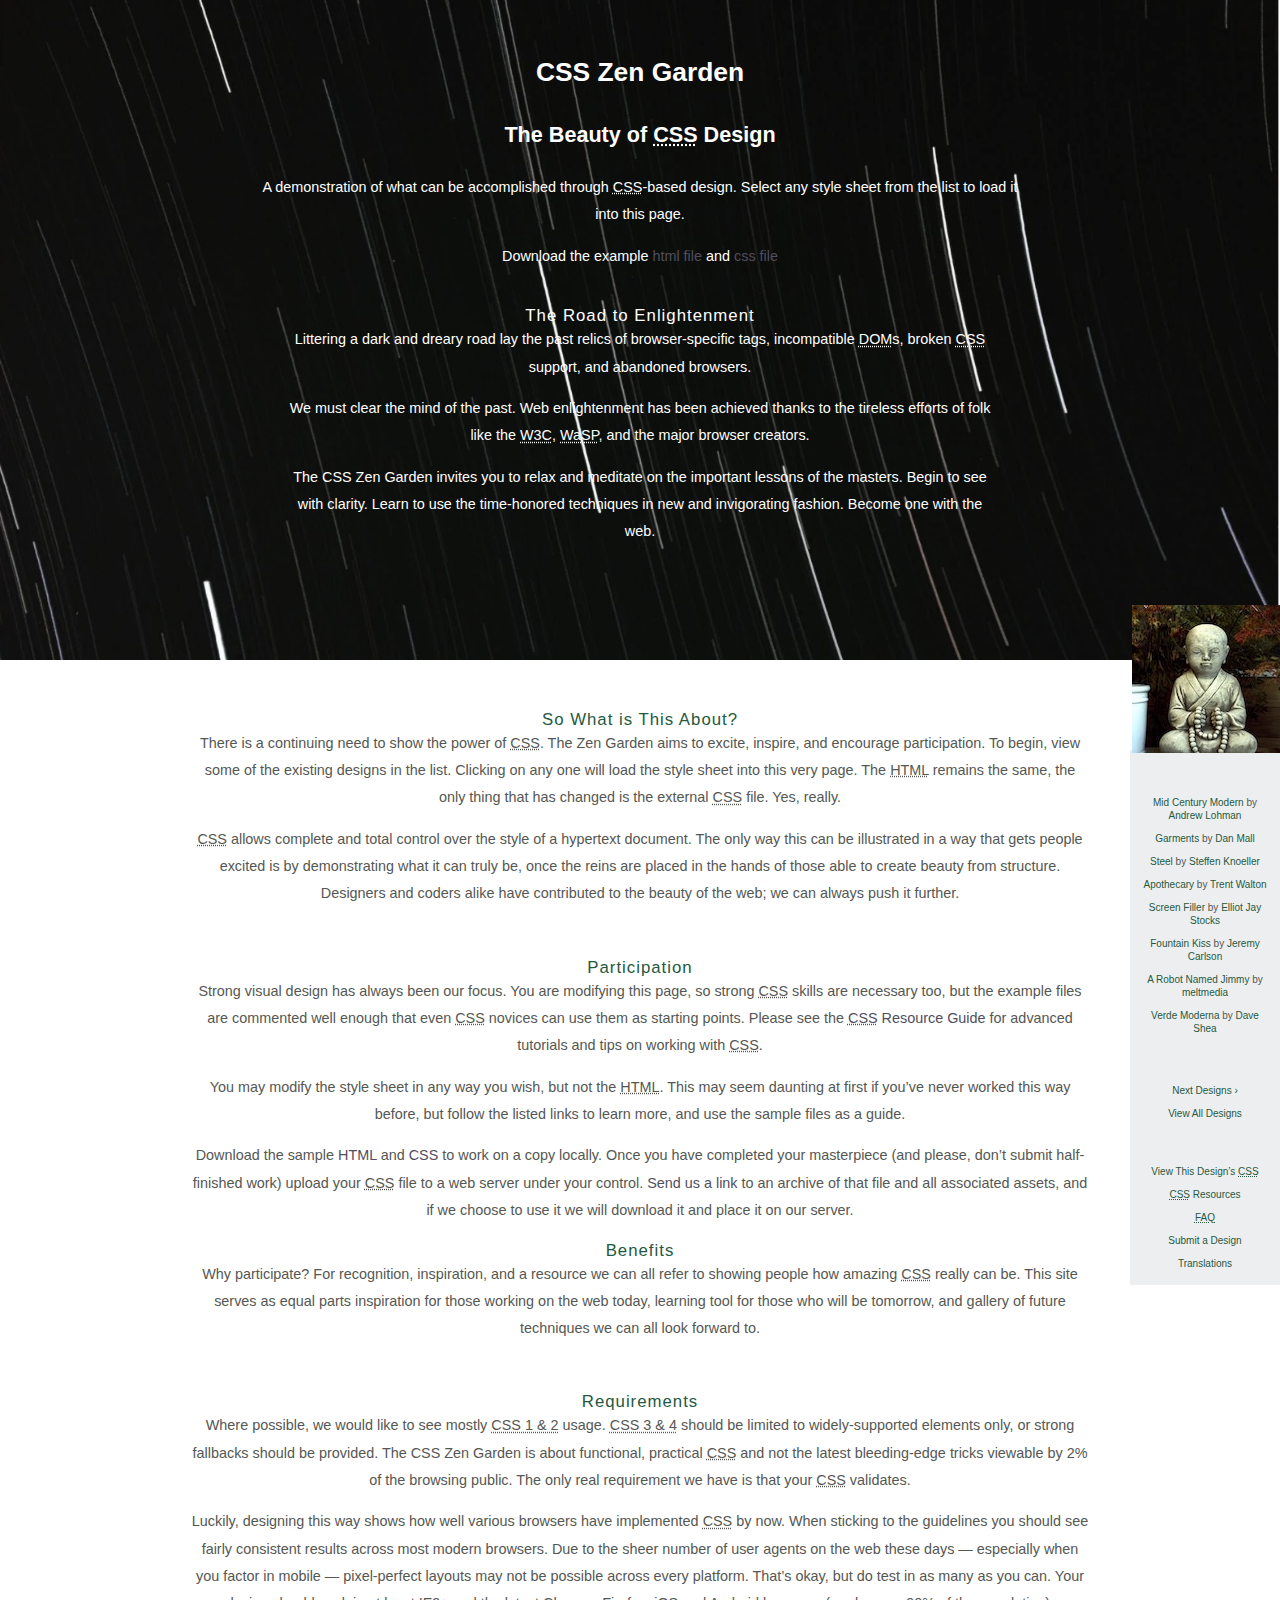
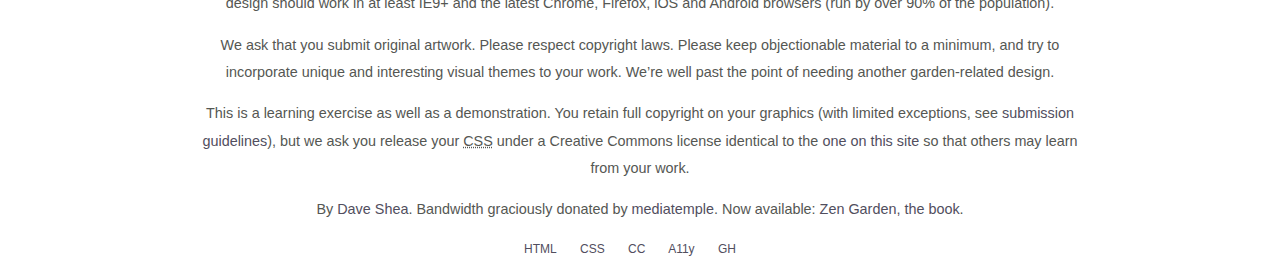
<file: gao.erica/csszengarden/index.html>
<!DOCTYPE html>
<html lang="en">
<head>
	<meta charset="utf-8">
	<title>CSS Zen Garden: The Beauty of CSS Design</title>

	<!-- <link rel="stylesheet" media="screen" href="style.css?v=8may2013"> -->
	<link rel="stylesheet" media="screen" href="theme.css">
	<link rel="alternate" type="application/rss+xml" title="RSS" href="http://www.csszengarden.com/zengarden.xml">

	<meta name="viewport" content="width=device-width, initial-scale=1.0">
	<meta name="author" content="Dave Shea">
	<meta name="description" content="A demonstration of what can be accomplished visually through CSS-based design.">
	<meta name="robots" content="all">


	<!--[if lt IE 9]>
	<script src="script/html5shiv.js"></script>
	<![endif]-->
</head>

<!--



	View source is a feature, not a bug. Thanks for your curiosity and
	interest in participating!

	Here are the submission guidelines for the new and improved csszengarden.com:

	- CSS3? Of course! Prefix for ALL browsers where necessary.
	- go responsive; test your layout at multiple screen sizes.
	- your browser testing baseline: IE9+, recent Chrome/Firefox/Safari, and iOS/Android
	- Graceful degradation is acceptable, and in fact highly encouraged.
	- use classes for styling. Don't use ids.
	- web fonts are cool, just make sure you have a license to share the files. Hosted 
	  services that are applied via the CSS file (ie. Google Fonts) will work fine, but
	  most that require custom HTML won't. TypeKit is supported, see the readme on this
	  page for usage instructions: https://github.com/mezzoblue/csszengarden.com/

	And a few tips on building your CSS file:

	- use :first-child, :last-child and :nth-child to get at non-classed elements
	- use ::before and ::after to create pseudo-elements for extra styling
	- use multiple background images to apply as many as you need to any element
	- use the Kellum Method for image replacement, if still needed. http://goo.gl/GXxdI
	- don't rely on the extra divs at the bottom. Use ::before and ::after instead.

		
-->

<body id="css-zen-garden">
<div class="page-wrapper">

	<section class="intro" id="zen-intro">
		<header role="banner">
			<h1>CSS Zen Garden</h1>
			<h2>The Beauty of <abbr title="Cascading Style Sheets">CSS</abbr> Design</h2>
		</header>

		<div class="summary" id="zen-summary" role="article">
			<p>A demonstration of what can be accomplished through <abbr title="Cascading Style Sheets">CSS</abbr>-based design. Select any style sheet from the list to load it into this page.</p>
			<p>Download the example <a href="/examples/index" title="This page's source HTML code, not to be modified.">html file</a> and <a href="/examples/style.css" title="This page's sample CSS, the file you may modify.">css file</a></p>
		</div>

		<div class="preamble" id="zen-preamble" role="article">
			<h3>The Road to Enlightenment</h3>
			<p>Littering a dark and dreary road lay the past relics of browser-specific tags, incompatible <abbr title="Document Object Model">DOM</abbr>s, broken <abbr title="Cascading Style Sheets">CSS</abbr> support, and abandoned browsers.</p>
			<p>We must clear the mind of the past. Web enlightenment has been achieved thanks to the tireless efforts of folk like the <abbr title="World Wide Web Consortium">W3C</abbr>, <abbr title="Web Standards Project">WaSP</abbr>, and the major browser creators.</p>
			<p>The CSS Zen Garden invites you to relax and meditate on the important lessons of the masters. Begin to see with clarity. Learn to use the time-honored techniques in new and invigorating fashion. Become one with the web.</p>
		</div>
	</section>

	<div class="main supporting" id="zen-supporting" role="main">
		<div class="explanation" id="zen-explanation" role="article">
			<h3>So What is This About?</h3>
			<p>There is a continuing need to show the power of <abbr title="Cascading Style Sheets">CSS</abbr>. The Zen Garden aims to excite, inspire, and encourage participation. To begin, view some of the existing designs in the list. Clicking on any one will load the style sheet into this very page. The <abbr title="HyperText Markup Language">HTML</abbr> remains the same, the only thing that has changed is the external <abbr title="Cascading Style Sheets">CSS</abbr> file. Yes, really.</p>
			<p><abbr title="Cascading Style Sheets">CSS</abbr> allows complete and total control over the style of a hypertext document. The only way this can be illustrated in a way that gets people excited is by demonstrating what it can truly be, once the reins are placed in the hands of those able to create beauty from structure. Designers and coders alike have contributed to the beauty of the web; we can always push it further.</p>
		</div>

		<div class="participation" id="zen-participation" role="article">
			<h3>Participation</h3>
			<p>Strong visual design has always been our focus. You are modifying this page, so strong <abbr title="Cascading Style Sheets">CSS</abbr> skills are necessary too, but the example files are commented well enough that even <abbr title="Cascading Style Sheets">CSS</abbr> novices can use them as starting points. Please see the <a href="http://www.mezzoblue.com/zengarden/resources/" title="A listing of CSS-related resources"><abbr title="Cascading Style Sheets">CSS</abbr> Resource Guide</a> for advanced tutorials and tips on working with <abbr title="Cascading Style Sheets">CSS</abbr>.</p>
			<p>You may modify the style sheet in any way you wish, but not the <abbr title="HyperText Markup Language">HTML</abbr>. This may seem daunting at first if you&#8217;ve never worked this way before, but follow the listed links to learn more, and use the sample files as a guide.</p>
			<p>Download the sample <a href="/examples/index" title="This page's source HTML code, not to be modified.">HTML</a> and <a href="/examples/style.css" title="This page's sample CSS, the file you may modify.">CSS</a> to work on a copy locally. Once you have completed your masterpiece (and please, don&#8217;t submit half-finished work) upload your <abbr title="Cascading Style Sheets">CSS</abbr> file to a web server under your control. <a href="http://www.mezzoblue.com/zengarden/submit/" title="Use the contact form to send us your CSS file">Send us a link</a> to an archive of that file and all associated assets, and if we choose to use it we will download it and place it on our server.</p>
		</div>

		<div class="benefits" id="zen-benefits" role="article">
			<h3>Benefits</h3>
			<p>Why participate? For recognition, inspiration, and a resource we can all refer to showing people how amazing <abbr title="Cascading Style Sheets">CSS</abbr> really can be. This site serves as equal parts inspiration for those working on the web today, learning tool for those who will be tomorrow, and gallery of future techniques we can all look forward to.</p>
		</div>

		<div class="requirements" id="zen-requirements" role="article">
			<h3>Requirements</h3>
			<p>Where possible, we would like to see mostly <abbr title="Cascading Style Sheets, levels 1 and 2">CSS 1 &amp; 2</abbr> usage. <abbr title="Cascading Style Sheets, levels 3 and 4">CSS 3 &amp; 4</abbr> should be limited to widely-supported elements only, or strong fallbacks should be provided. The CSS Zen Garden is about functional, practical <abbr title="Cascading Style Sheets">CSS</abbr> and not the latest bleeding-edge tricks viewable by 2% of the browsing public. The only real requirement we have is that your <abbr title="Cascading Style Sheets">CSS</abbr> validates.</p>
			<p>Luckily, designing this way shows how well various browsers have implemented <abbr title="Cascading Style Sheets">CSS</abbr> by now. When sticking to the guidelines you should see fairly consistent results across most modern browsers. Due to the sheer number of user agents on the web these days &#8212; especially when you factor in mobile &#8212; pixel-perfect layouts may not be possible across every platform. That&#8217;s okay, but do test in as many as you can. Your design should work in at least IE9+ and the latest Chrome, Firefox, iOS and Android browsers (run by over 90% of the population).</p>
			<p>We ask that you submit original artwork. Please respect copyright laws. Please keep objectionable material to a minimum, and try to incorporate unique and interesting visual themes to your work. We&#8217;re well past the point of needing another garden-related design.</p>
			<p>This is a learning exercise as well as a demonstration. You retain full copyright on your graphics (with limited exceptions, see <a href="http://www.mezzoblue.com/zengarden/submit/guidelines/">submission guidelines</a>), but we ask you release your <abbr title="Cascading Style Sheets">CSS</abbr> under a Creative Commons license identical to the <a href="http://creativecommons.org/licenses/by-nc-sa/3.0/" title="View the Zen Garden's license information.">one on this site</a> so that others may learn from your work.</p>
			<p role="contentinfo">By <a href="http://www.mezzoblue.com/">Dave Shea</a>. Bandwidth graciously donated by <a href="http://www.mediatemple.net/">mediatemple</a>. Now available: <a href="http://www.amazon.com/exec/obidos/ASIN/0321303474/mezzoblue-20/">Zen Garden, the book</a>.</p>
		</div>

		<footer>
			<a href="http://validator.w3.org/check/referer" title="Check the validity of this site&#8217;s HTML" class="zen-validate-html">HTML</a>
			<a href="http://jigsaw.w3.org/css-validator/check/referer" title="Check the validity of this site&#8217;s CSS" class="zen-validate-css">CSS</a>
			<a href="http://creativecommons.org/licenses/by-nc-sa/3.0/" title="View the Creative Commons license of this site: Attribution-NonCommercial-ShareAlike." class="zen-license">CC</a>
			<a href="http://mezzoblue.com/zengarden/faq/#aaa" title="Read about the accessibility of this site" class="zen-accessibility">A11y</a>
			<a href="https://github.com/mezzoblue/csszengarden.com" title="Fork this site on Github" class="zen-github">GH</a>
		</footer>

	</div>


	<aside class="sidebar" role="complementary">
		<div class="wrapper">

			<div class="design-selection" id="design-selection">
				<h3 class="select">Select a Design:</h3>
				<nav role="navigation">
					<ul>
					<li>
						<a href="/221/" class="design-name">Mid Century Modern</a> by						<a href="http://andrewlohman.com/" class="designer-name">Andrew Lohman</a>
					</li>					<li>
						<a href="/220/" class="design-name">Garments</a> by						<a href="http://danielmall.com/" class="designer-name">Dan Mall</a>
					</li>					<li>
						<a href="/219/" class="design-name">Steel</a> by						<a href="http://steffen-knoeller.de" class="designer-name">Steffen Knoeller</a>
					</li>					<li>
						<a href="/218/" class="design-name">Apothecary</a> by						<a href="http://trentwalton.com" class="designer-name">Trent Walton</a>
					</li>					<li>
						<a href="/217/" class="design-name">Screen Filler</a> by						<a href="http://elliotjaystocks.com/" class="designer-name">Elliot Jay Stocks</a>
					</li>					<li>
						<a href="/216/" class="design-name">Fountain Kiss</a> by						<a href="http://jeremycarlson.com" class="designer-name">Jeremy Carlson</a>
					</li>					<li>
						<a href="/215/" class="design-name">A Robot Named Jimmy</a> by						<a href="http://meltmedia.com/" class="designer-name">meltmedia</a>
					</li>					<li>
						<a href="/214/" class="design-name">Verde Moderna</a> by						<a href="http://www.mezzoblue.com/" class="designer-name">Dave Shea</a>
					</li>					</ul>
				</nav>
			</div>

			<div class="design-archives" id="design-archives">
				<h3 class="archives">Archives:</h3>
				<nav role="navigation">
					<ul>
						<li class="next">
							<a href="/214/page1">
								Next Designs <span class="indicator">&rsaquo;</span>
							</a>
						</li>
						<li class="viewall">
							<a href="http://www.mezzoblue.com/zengarden/alldesigns/" title="View every submission to the Zen Garden.">
								View All Designs							</a>
						</li>
					</ul>
				</nav>
			</div>

			<div class="zen-resources" id="zen-resources">
				<h3 class="resources">Resources:</h3>
				<ul>
					<li class="view-css">
						<a href="style.css" title="View the source CSS file of the currently-viewed design.">
							View This Design&#8217;s <abbr title="Cascading Style Sheets">CSS</abbr>						</a>
					</li>
					<li class="css-resources">
						<a href="http://www.mezzoblue.com/zengarden/resources/" title="Links to great sites with information on using CSS.">
							<abbr title="Cascading Style Sheets">CSS</abbr> Resources						</a>
					</li>
					<li class="zen-faq">
						<a href="http://www.mezzoblue.com/zengarden/faq/" title="A list of Frequently Asked Questions about the Zen Garden.">
							<abbr title="Frequently Asked Questions">FAQ</abbr>						</a>
					</li>
					<li class="zen-submit">
						<a href="http://www.mezzoblue.com/zengarden/submit/" title="Send in your own CSS file.">
							Submit a Design						</a>
					</li>
					<li class="zen-translations">
						<a href="http://www.mezzoblue.com/zengarden/translations/" title="View translated versions of this page.">
							Translations						</a>
					</li>
				</ul>
			</div>
		</div>
	</aside>


</div>

<!--

	These superfluous divs/spans were originally provided as catch-alls to add extra imagery.
	These days we have full ::before and ::after support, favour using those instead.
	These only remain for historical design compatibility. They might go away one day.
		
-->
<div class="extra1" role="presentation"></div><div class="extra2" role="presentation"></div><div class="extra3" role="presentation"></div>
<div class="extra4" role="presentation"></div><div class="extra5" role="presentation"></div><div class="extra6" role="presentation"></div>

</body>
</html>
</file>
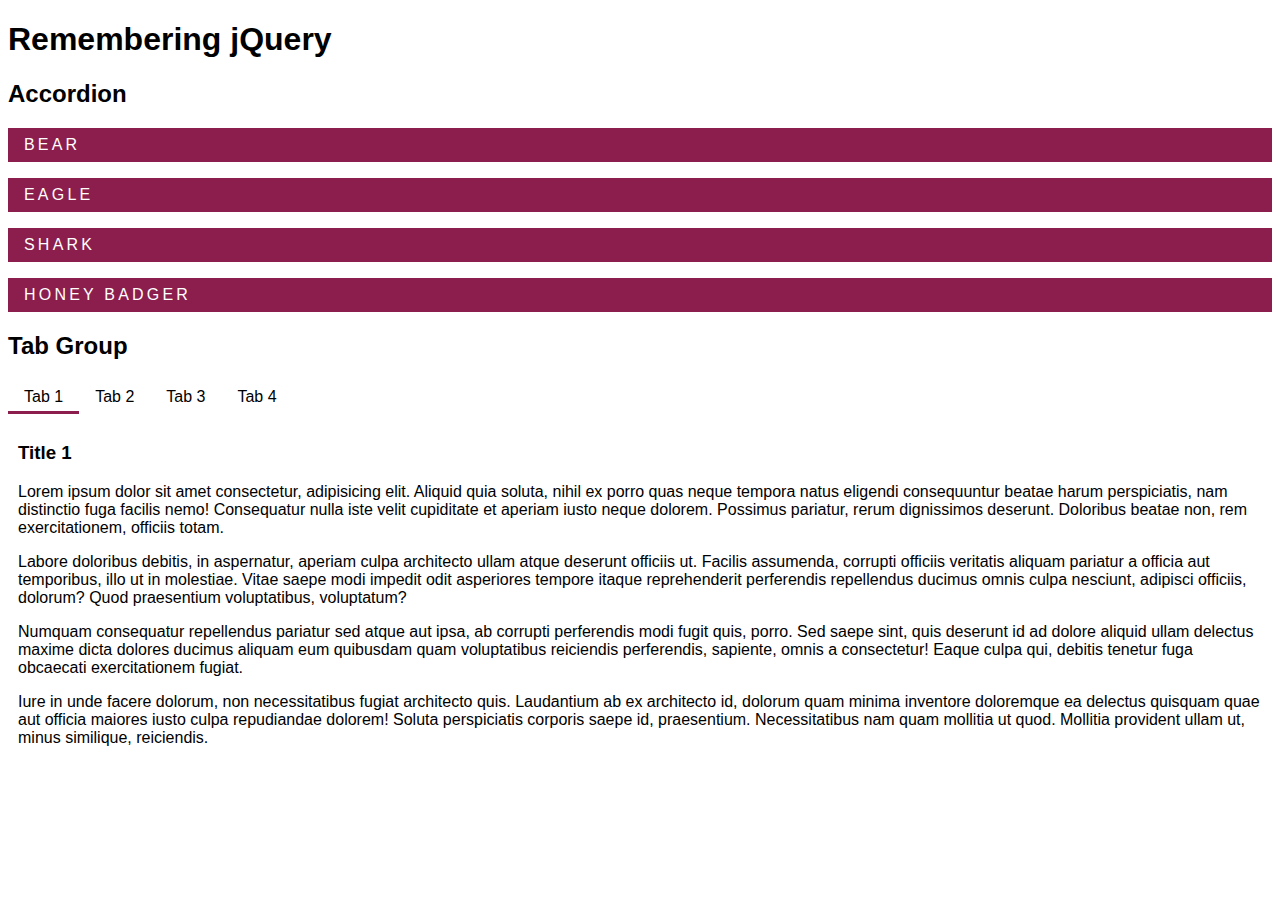
<file: gao.erica/demo/jquery.html>
<!DOCTYPE html>
<html lang="en">
<head>
	<meta charset="UTF-8">
	<meta name="viewport" content="width=device-width, initial-scale=1.0">
	<title>Remembering jQuery</title>

	<link rel="stylesheet" href="css/style.css">


	<script src="https://code.jquery.com/jquery-3.2.1.min.js"></script>
	<script src="js/script.js"></script>

</head>
<body>
	<header class="container">
		<h1>Remembering jQuery</h1>
	</header>
	<div class="container">
		<h2>Accordion</h2>
		<!-- dl.accordion>(dt+dd)*4 EMET SHORTCUT-->
		<dl class="accordion">
			<dt>Bear</dt>
			<dd>Lives in the Woods</dd>
			<dt>Eagle</dt>
			<dd >Lives in the Sky</dd>
			<dt>Shark</dt>
			<dd>Lives in the Ocean</dd>
			<dt>Honey Badger</dt>
			<dd>It's habitat is unknown</dd>
		</dl>

	</div>

	<div class="container">
      <h2>Tab Group</h2>

      <div class="tabgroup">
         <div class="tabs">
            <!-- .tab*4>{Tab $} -->
            <div class="tab active">Tab 1</div>
            <div class="tab">Tab 2</div>
            <div class="tab">Tab 3</div>
            <div class="tab">Tab 4</div>
         </div>
         <div class="contents">
            <!-- .content*4>h3{Title $}+(p*4>lorem50) -->
            <div class="content active">
               <h3>Title 1</h3>
               <p>Lorem ipsum dolor sit amet consectetur, adipisicing elit. Aliquid quia soluta, nihil ex porro quas neque tempora natus eligendi consequuntur beatae harum perspiciatis, nam distinctio fuga facilis nemo! Consequatur nulla iste velit cupiditate et aperiam iusto neque dolorem. Possimus pariatur, rerum dignissimos deserunt. Doloribus beatae non, rem exercitationem, officiis totam.</p>
               <p>Labore doloribus debitis, in aspernatur, aperiam culpa architecto ullam atque deserunt officiis ut. Facilis assumenda, corrupti officiis veritatis aliquam pariatur a officia aut temporibus, illo ut in molestiae. Vitae saepe modi impedit odit asperiores tempore itaque reprehenderit perferendis repellendus ducimus omnis culpa nesciunt, adipisci officiis, dolorum? Quod praesentium voluptatibus, voluptatum?</p>
               <p>Numquam consequatur repellendus pariatur sed atque aut ipsa, ab corrupti perferendis modi fugit quis, porro. Sed saepe sint, quis deserunt id ad dolore aliquid ullam delectus maxime dicta dolores ducimus aliquam eum quibusdam quam voluptatibus reiciendis perferendis, sapiente, omnis a consectetur! Eaque culpa qui, debitis tenetur fuga obcaecati exercitationem fugiat.</p>
               <p>Iure in unde facere dolorum, non necessitatibus fugiat architecto quis. Laudantium ab ex architecto id, dolorum quam minima inventore doloremque ea delectus quisquam quae aut officia maiores iusto culpa repudiandae dolorem! Soluta perspiciatis corporis saepe id, praesentium. Necessitatibus nam quam mollitia ut quod. Mollitia provident ullam ut, minus similique, reiciendis.</p>
            </div>
            <div class="content">
               <h3>Title 2</h3>
               <p>Lorem, ipsum dolor sit amet consectetur adipisicing, elit. Minima voluptatibus, eligendi quia, natus repudiandae blanditiis dolore dolores adipisci tempora reiciendis a ipsam at nihil soluta dolorem voluptatem quidem, praesentium, aliquid. Consequatur aspernatur delectus, corporis nobis illo, obcaecati facere eaque! Perferendis cupiditate, beatae architecto vitae recusandae consectetur dignissimos nesciunt cumque rem.</p>
               <p>Illo, soluta quis dolor, iste fuga consectetur impedit sit sapiente reprehenderit delectus aliquam assumenda non nulla molestias optio eveniet. Quod inventore pariatur esse maxime sapiente illo veniam, amet cum recusandae mollitia totam molestiae, minima omnis rerum placeat harum voluptatum consequatur, nihil cumque? Doloremque corporis, fugit neque commodi vel, inventore dolor.</p>
               <p>Minima in tempore quos temporibus atque cupiditate culpa totam at similique quasi, voluptate. Cumque officia hic repudiandae quaerat laudantium aliquid mollitia itaque omnis maiores voluptas, accusantium dolores, illum debitis quibusdam, neque ratione distinctio, quam? Alias deserunt sapiente doloribus, perspiciatis facere minus dolore voluptas consectetur incidunt eligendi molestiae qui voluptatem exercitationem.</p>
               <p>Maxime, sed! Hic iste quae non saepe praesentium nesciunt eaque facilis animi aperiam exercitationem laboriosam optio error ab earum ut, et. Odio hic sit reiciendis itaque dolorem, iste sequi harum, voluptatum amet dolores voluptate, omnis possimus distinctio consectetur molestias atque? Non eum adipisci velit suscipit excepturi a esse fugit distinctio.</p>
            </div>
            <div class="content">
               <h3>Title 3</h3>
               <p>Lorem ipsum dolor sit amet consectetur adipisicing elit. Eaque tempore aliquam, maiores dolorem iste iure ipsam, vitae tenetur hic cumque. Ipsa temporibus earum ratione voluptatem ut odio. Iure ratione recusandae distinctio expedita praesentium, assumenda, quae atque asperiores minus magnam, sed voluptatem, suscipit. Rerum officiis voluptate voluptatum facere id. Ipsa, pariatur!</p>
               <p>Non ipsam error maxime culpa, aut? Unde quo nemo nesciunt expedita corporis, mollitia consequatur, possimus nisi fugiat non, libero similique asperiores quidem natus rerum, illum doloremque esse accusantium magni adipisci? Voluptates mollitia alias amet quasi magnam quod debitis provident rem aspernatur recusandae accusantium facere nostrum a ut, commodi vero minima?</p>
               <p>Nihil reiciendis quod et, odit! Qui dolor officia amet possimus accusantium voluptas aperiam quam ad eligendi mollitia quia quae velit, quisquam nisi, laborum eos! Aspernatur facere sed labore dicta illum omnis voluptatum consectetur, recusandae deleniti ad atque ipsa tempora? Ab ut illum dolore consequatur nostrum cumque rerum libero dolorum odit.</p>
               <p>Inventore, ullam doloribus commodi necessitatibus sapiente minima cum quidem distinctio temporibus iusto placeat, debitis aliquam tenetur molestiae, aliquid! Saepe reiciendis numquam corrupti in doloribus est natus, sit mollitia, vel, qui voluptatum ea, quod. Tenetur similique dolores, eum, nulla quo porro fugit, quibusdam aperiam tempora odio accusantium itaque veniam omnis explicabo.</p>
            </div>
            <div class="content">
               <h3>Title 4</h3>
               <p>Lorem ipsum, dolor sit amet consectetur adipisicing elit. A esse similique non voluptatem repellendus expedita at ratione quis et quisquam nemo optio sed minima rem, mollitia delectus quasi quae nobis, minus incidunt harum odio fuga. Perferendis qui inventore fugiat voluptate animi, quos corrupti quaerat ea exercitationem totam ab, in, molestias.</p>
               <p>Consequuntur enim quidem dolorum earum cum beatae facere, officiis aliquam deserunt temporibus quod deleniti eveniet commodi veritatis accusamus consequatur ex perferendis fugiat libero alias, provident nam nemo minima soluta minus! Labore vitae, beatae enim esse incidunt, odit quos, modi, eligendi quidem doloribus porro quibusdam aperiam. Quibusdam aut, ut error consequuntur?</p>
               <p>Voluptas maxime similique aut nam ex recusandae aspernatur modi ut sunt nemo earum, ullam magni, saepe quam veniam perferendis tempore inventore laudantium eius, tenetur fuga eos, accusamus! Quam, explicabo, dolore. Fugit minima esse adipisci eligendi exercitationem dolor, laborum natus deleniti eum, consectetur et hic. Natus voluptate, aspernatur numquam perspiciatis id.</p>
               <p>Sit laborum illo nulla, eligendi excepturi distinctio a enim debitis totam. Praesentium saepe distinctio iusto vitae veniam laudantium velit sint tenetur corporis accusantium at possimus ex voluptate repellendus libero tempore, debitis odit repudiandae nulla dolor! Quasi architecto ducimus quis ratione. Architecto ipsam eos illo minima, saepe provident cumque voluptas incidunt!</p>
            </div>
         </div>
      </div>
   </div>

</body>
</html>
</file>
<file: gao.erica/csszengarden/style.css>
/* css Zen Garden default style v1.02 */
/* css released under Creative Commons License - http://creativecommons.org/licenses/by-nc-sa/1.0/  */

/* This file based on 'Tranquille' by Dave Shea */
/* You may use this file as a foundation for any new work, but you may find it easier to start from scratch. */
/* Not all elements are defined in this file, so you'll most likely want to refer to the xhtml as well. */

/* Your images should be linked as if the CSS file sits in the same folder as the images. ie. no paths. */


/* basic elements */
html {
	margin: 0;
	padding: 0;
	}
body { 
	font: 75% georgia, sans-serif;
	line-height: 1.88889;
	color: #555753; 
	background: #fff url(http://csszengarden.com/001/blossoms.jpg) no-repeat bottom right; 
	margin: 0; 
	padding: 0;
	}
p { 
	margin-top: 0; 
	text-align: justify;
	}
h3 { 
	font: italic normal 1.4em georgia, sans-serif;
	letter-spacing: 1px; 
	margin-bottom: 0; 
	color: #7D775C;
	}
a:link { 
	font-weight: bold; 
	text-decoration: none; 
	color: #B7A5DF;
	}
a:visited { 
	font-weight: bold; 
	text-decoration: none; 
	color: #D4CDDC;
	}
a:hover, a:focus, a:active { 
	text-decoration: underline; 
	color: #9685BA;
	}
abbr {
	border-bottom: none;
	}


/* specific divs */
.page-wrapper { 
	background: url(http://csszengarden.com/001/zen-bg.jpg) no-repeat top left; 
	padding: 0 175px 0 110px;  
	margin: 0; 
	position: relative;
	}

.intro { 
	min-width: 470px;
	width: 100%;
	}

header h1 { 
	background: transparent url(http://csszengarden.com/001/h1.gif) no-repeat top left;
	margin-top: 10px;
	display: block;
	width: 219px;
	height: 87px;
	float: left;

	text-indent: 100%;
	white-space: nowrap;
	overflow: hidden;
	}
header h2 { 
	background: transparent url(http://csszengarden.com/001/h2.gif) no-repeat top left; 
	margin-top: 58px; 
	margin-bottom: 40px; 
	width: 200px; 
	height: 18px; 
	float: right;

	text-indent: 100%;
	white-space: nowrap;
	overflow: hidden;
	}
header {
	padding-top: 20px;
	height: 87px;
}

.summary {
	clear: both; 
	margin: 20px 20px 20px 10px; 
	width: 160px; 
	float: left;
	}
.summary p {
	font: italic 1.1em/2.2 georgia; 
	text-align: center;
	}

.preamble {
	clear: right; 
	padding: 0px 10px 0 10px;
	}
.supporting {	
	padding-left: 10px; 
	margin-bottom: 40px;
	}

footer { 
	text-align: center; 
	}
footer a:link, footer a:visited { 
	margin-right: 20px; 
	}

.sidebar {
	margin-left: 600px; 
	position: absolute; 
	top: 0; 
	right: 0;
	}
.sidebar .wrapper { 
	font: 10px verdana, sans-serif; 
	background: transparent url(http://csszengarden.com/001/paper-bg.jpg) top left repeat-y; 
	padding: 10px; 
	margin-top: 150px; 
	width: 130px; 
	}
.sidebar h3.select { 
	background: transparent url(http://csszengarden.com/001/h3.gif) no-repeat top left; 
	margin: 10px 0 5px 0; 
	width: 97px; 
	height: 16px; 

	text-indent: 100%;
	white-space: nowrap;
	overflow: hidden;
	}
.sidebar h3.archives { 
	background: transparent url(http://csszengarden.com/001/h5.gif) no-repeat top left; 
	margin: 25px 0 5px 0; 
	width:57px; 
	height: 14px; 

	text-indent: 100%;
	white-space: nowrap;
	overflow: hidden;
	}
.sidebar h3.resources { 
	background: transparent url(http://csszengarden.com/001/h6.gif) no-repeat top left; 
	margin: 25px 0 5px 0; 
	width:63px; 
	height: 10px; 

	text-indent: 100%;
	white-space: nowrap;
	overflow: hidden;
	}


.sidebar ul {
	margin: 0;
	padding: 0;
	}
.sidebar li {
	line-height: 1.3em; 
	background: transparent url(http://csszengarden.com/001/cr1.gif) no-repeat top center; 
	display: block; 
	padding-top: 5px; 
	margin-bottom: 5px;
	list-style-type: none;
	}
.sidebar li a:link {
	color: #988F5E;
	}
.sidebar li a:visited {
	color: #B3AE94;
	}


.extra1 {
	background: transparent url(http://csszengarden.com/001/cr2.gif) top left no-repeat; 
	position: absolute; 
	top: 40px; 
	right: 0; 
	width: 148px; 
	height: 110px;
	}
</file>
<file: gao.erica/csszengarden/theme.css>
html {
	margin: 0;
	padding: 0;
	}

body { 
   	text-align: center;
	font: 75% Roboto, sans-serif;
	line-height: 1.88889;
	color: #555753; 
	background: #ffffff url(images/background.jpg) no-repeat cover; 
	margin: 0; 
	padding: 0;
	}

p { 
	margin-top: 0; 
	text-align: justify;
	font-size: 1.2em;
	}

h3 { 
	font: normal 1.4em Roboto, sans-serif;
	letter-spacing: 1px; 
	margin-bottom: 0; 
	color: #255941;
	}

a:link {  
	text-decoration: none; 
	color: #514E5E;
	}

a:visited { 
	font-weight: bold; 
	text-decoration: none; 
	color: #B7A699;
	}

a:hover, a:focus, a:active { 
	text-decoration: underline; 
	color: #514E5E;
	}

abbr {
	border-bottom: none;
	}


.page-wrapper { 
	/*background: "url(http://csszengarden.com/001/zen-bg.jpg)" no-repeat top; */
	background-color: rgba(255,255,255,0.8);
	/*padding: 50px 25px; 
	margin: 40px 260px;*/
	position: relative;
	}

/*.intro { 
	min-width: 470px;
	width: 100%;
	}*/


.hidden { display:none; }


.display-flex { display:flex; }
.display-grid {display: grid;}
.display-flex-space {display: flex; justify-content: space-between;}
.display-block { display:block; }
.display-inline-flex { display:inline-flex; }
.display-inline-block { display:inline-block; }

.text-align-center {text-align: center;}

.flex-stretch { flex: 1 1 auto; }
/*default flex: 0 1 auto*/
/*flex-stretch can be used as a spacer to push 2 items to the side whiile keeping their size*/
.flex-none { flex: none; }


/*across axis; vertically*/
.flex-align-center { align-items:center; }
.flex-justify-center { justify-content:center; }
/*main axis; horizontally*/



/*<div class="view-window display-flex flex-align-center flex-justify-center" style="background-image: url(images/homepage.jpeg);">
			<h1 style="color: var(--color-white);">A tasteful journal with each cup of <br><span style="font-size: 3em;">Coffee.</span></h1>
</div>*/


section {
   background-image: url(images/background.jpeg);
   align-items: center;
   justify-content: center;
   position: relative;
   overflow: hidden;

   background-size: cover;
   background-position: center;
   background-attachment: fixed;

   height: 70vh;
   padding-top: 30px;

}

section h2{
   color: var(--color-white);
   font-size: 1.8em;
}


section h1{
   color: var(--color-white);
   font-size: 2.2em;
}

section header {
	/*padding: 50px 25px; 
	margin: 40px 260px;*/
	color: white;
}

section .summary {
	/*padding: 10px 25px; */
	margin: 10px 260px;
	color: white;
}

section .summary p{
	text-align: center;
}

section .preamble {
	padding: 5px 25px; 
	margin: 10px 260px;
	color: white;
}


section .preamble p{
	text-align: center;
}

section .preamble h3{
	color: white;
}

#zen-supporting {
	max-width:900px;
    margin-left:auto;
    margin-right:auto;
}

.explanation {
	margin-top: 50px;
}

.explanation p {
	text-align: center;
}

.participation {
	margin-top: 50px;
}

.participation p {
	text-align: center;
}

.benefit {
	margin-top: 50px;
}

.benefits p {
	text-align: center;
}

.requirements {
	margin-top: 50px;
}

.requirements p {
	text-align: center;
}


/*FOOTER AND SIDEBAR*/

footer { 
	text-align: center; 
	}
footer a:link, footer a:visited { 
	margin-right: 20px; 
	}

.sidebar {
	margin-left: 600px; 
	position: absolute; 
	top: 0; 
	right: 0;
	}
.sidebar .wrapper { 
	font: 10px Graphik, sans-serif; 
	/*background: transparent url(http://csszengarden.com/001/paper-bg.jpg) top left repeat-y; */
	background-color: #edeef0;
	padding: 10px; 
	margin-top: 750px; 
	width: 130px; 
	}
.sidebar h3.select { 
	background: transparent url(http://csszengarden.com/001/h3.gif) no-repeat top left; 
	margin: 10px 0 5px 0; 
	width: 97px; 
	height: 16px; 
	color: #255941;
	text-indent: 100%;
	white-space: nowrap;
	overflow: hidden;
	}
.sidebar h3.archives { 
	background: transparent url(http://csszengarden.com/001/h5.gif) no-repeat top left; 
	margin: 25px 0 5px 0; 
	width:57px; 
	height: 14px; 

	text-indent: 100%;
	white-space: nowrap;
	overflow: hidden;
	}
.sidebar h3.resources { 
	background: transparent url(http://csszengarden.com/001/h6.gif) no-repeat top left; 
	margin: 25px 0 5px 0; 
	width:63px; 
	height: 10px; 

	text-indent: 100%;
	white-space: nowrap;
	overflow: hidden;
	}


.sidebar ul {
	margin: 0;
	padding: 0;
	}
.sidebar li {
	line-height: 1.3em; 
	background: transparent url(http://csszengarden.com/001/cr1.gif) no-repeat top center; 
	display: block; 
	padding-top: 5px; 
	margin-bottom: 5px;
	list-style-type: none;
	}
.sidebar li a:link {
	color: #255941;
	}
.sidebar li a:visited {
	color: #255941;
	}


.extra1 {
	background: transparent url(images/extra_BG.jpg) top left no-repeat; 
	position: absolute; 
	top: 605px; 
	right: 0; 
	width: 148px; 
	height: 148px;
	}
</file>
<file: gao.erica/demo/css/style.css>
* {
    box-sizing: border-box;
}


body {
	font-family: "Arial";
}
:root {
	--color-neutral-light:#ececec ;
	--color-neutral-medium: #999;
	--color-neutral-dark:#313540 ;

	--color-main-light: #c38ca3;
    --color-main-medium: #8b1e4c;
    --color-main-dark: #65374b;
}


.accordion dt{
	background-color: var(--color-main-medium);
	color: white;
	padding: 0.5em 1em;
	letter-spacing: 0.2em;
	text-transform: uppercase;

}

.accordion dd{
	padding: 1em;
	margin: 0;
	border: 2px solid var(--color-main-medium);
	border-top-width: 0;
    display: none;
	
}

.accordion dt~dt {
	margin-top: 1em;
}

.tabgroup {}
.tabgroup .tabs {
    display: flex;
}

.tabgroup .tab {
    padding: 0.5em 1em;
    position: relative;
}

.tabgroup .tab:hover {
    background-color: var(--color-neutral-light);
    cursor: pointer;
}

.tabgroup .tab::after {
    content: '';
    position: absolute;
    bottom: 0;
    left: 0;
    width: 100%;
    height: 0;
    background-color: var(--color-main-medium);
    transition: all 0.3s;
}

.tabgroup .tab.active::after {
    height: 3px;
}

.tabgroup .contents {
    height: 40vh;
    position: relative;
    overflow: hidden;
}

.tabgroup .content {
    position: absolute;
    top: 0;
    left: 0;
    width: 100%;
    height: 100%;
    padding: 10px;
    overflow: auto;
    background-color: white;
    pointer-events: none;
    opacity: 0;
    transition: all 0.3s;
}

.tabgroup .content.active {
    opacity: 1;
    pointer-events: initial;
}
</file>
